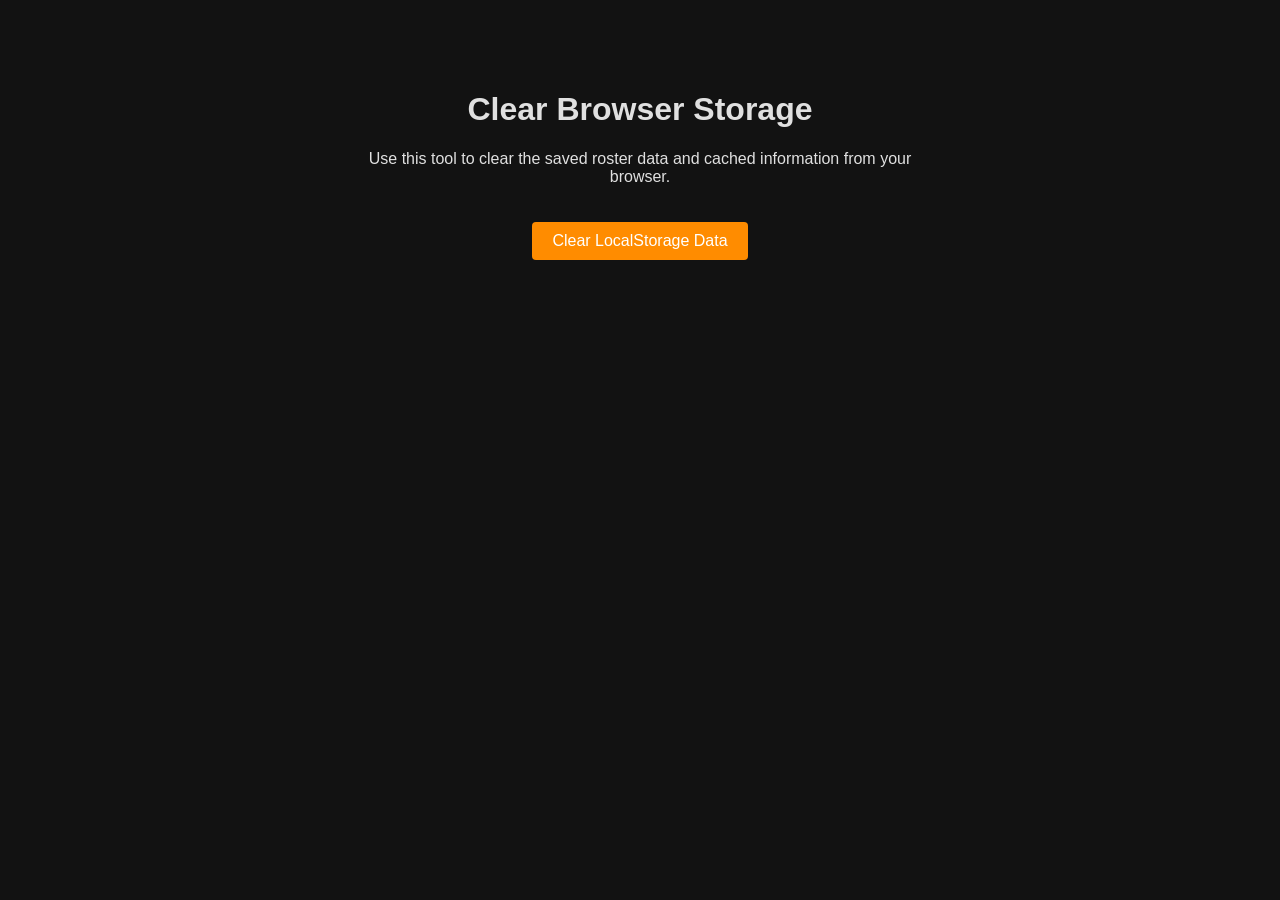
<file: clear-storage.html>
<!DOCTYPE html>
<html lang="en">
<head>
    <meta charset="UTF-8">
    <meta name="viewport" content="width=device-width, initial-scale=1.0">
    <title>Clear LocalStorage</title>
    <style>
        body {
            font-family: Arial, sans-serif;
            max-width: 600px;
            margin: 50px auto;
            padding: 20px;
            background-color: #121212;
            color: #e0e0e0;
            text-align: center;
        }
        button {
            background-color: #ff8c00;
            color: white;
            border: none;
            padding: 10px 20px;
            font-size: 16px;
            cursor: pointer;
            margin: 20px;
            border-radius: 4px;
        }
        .message {
            margin-top: 20px;
            padding: 15px;
            border-radius: 4px;
        }
        .success {
            background-color: #333;
            border-left: 4px solid #4CAF50;
        }
    </style>
</head>
<body>
    <h1>Clear Browser Storage</h1>
    <p>Use this tool to clear the saved roster data and cached information from your browser.</p>
    
    <button id="clearButton">Clear LocalStorage Data</button>
    
    <div id="message"></div>
    
    <script>
        // Clear localStorage and reload page
        document.getElementById('clearButton').addEventListener('click', function() {
            try {
                // List the items being cleared
                let items = [];
                for (let i = 0; i < localStorage.length; i++) {
                    items.push(localStorage.key(i));
                }
                
                // Clear all localStorage data
                localStorage.clear();
                
                // Show success message
                const message = document.getElementById('message');
                message.innerHTML = `
                    <div class="message success">
                        <h3>Storage Cleared Successfully!</h3>
                        <p>The following items were removed: ${items.join(', ') || 'No items found'}</p>
                        <p>Now <a href="index.html" style="color: #ff8c00;">return to the L1 Availability Tracker</a> and it will load your roster.csv from the data directory.</p>
                    </div>
                `;
                
                // Add auto-reload option
                const reloadButton = document.createElement('button');
                reloadButton.textContent = 'Reload Application Now';
                reloadButton.style.backgroundColor = '#4CAF50';
                reloadButton.style.marginTop = '20px';
                reloadButton.addEventListener('click', function() {
                    window.location.href = 'index.html';
                });
                
                message.querySelector('.message').appendChild(reloadButton);
                
            } catch (error) {
                const message = document.getElementById('message');
                message.innerHTML = `
                    <div class="message error" style="background-color: #333; border-left: 4px solid #f44336;">
                        <h3>Error Clearing Storage</h3>
                        <p>${error.message}</p>
                    </div>
                `;
            }
        });
    </script>
</body>
</html>
</file>
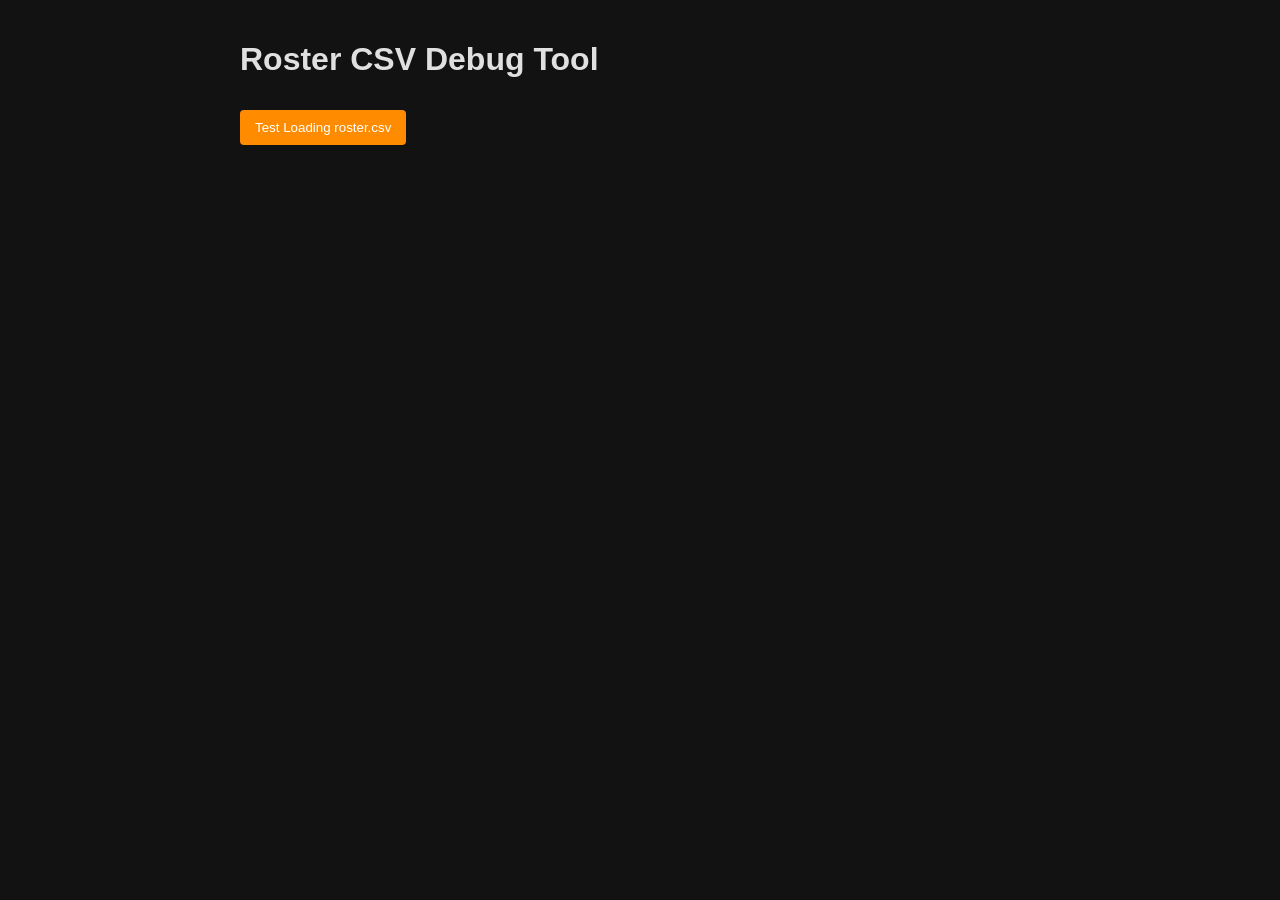
<file: debug.html>
<!DOCTYPE html>
<html lang="en">
<head>
    <meta charset="UTF-8">
    <meta name="viewport" content="width=device-width, initial-scale=1.0">
    <title>Roster Debug</title>
    <style>
        body {
            font-family: Arial, sans-serif;
            max-width: 800px;
            margin: 0 auto;
            padding: 20px;
            background-color: #121212;
            color: #e0e0e0;
        }
        pre {
            background-color: #333;
            padding: 10px;
            border-radius: 4px;
            overflow: auto;
            white-space: pre-wrap;
        }
        button {
            background-color: #ff8c00;
            color: white;
            padding: 10px 15px;
            border: none;
            border-radius: 4px;
            cursor: pointer;
            margin: 10px 0;
        }
        .success {
            color: #4CAF50;
        }
        .error {
            color: #f44336;
        }
    </style>
</head>
<body>
    <h1>Roster CSV Debug Tool</h1>
    <div>
        <button id="testLoadButton">Test Loading roster.csv</button>
    </div>
    <div id="output"></div>

    <script>
        document.getElementById('testLoadButton').addEventListener('click', function() {
            const output = document.getElementById('output');
            output.innerHTML = '<p>Attempting to load roster.csv...</p>';
            
            // Create a simple direct XHR request
            const xhr = new XMLHttpRequest();
            xhr.open('GET', './data/roster.csv', true);
            
            xhr.onreadystatechange = function() {
                if (xhr.readyState === 4) {
                    if (xhr.status === 200) {
                        const csvContent = xhr.responseText;
                        output.innerHTML += `<p class="success">✓ File loaded successfully!</p>`;
                        output.innerHTML += `<p>File size: ${csvContent.length} bytes</p>`;
                        output.innerHTML += `<p>First 100 characters:</p>`;
                        output.innerHTML += `<pre>${csvContent.substring(0, 100)}...</pre>`;
                        
                        // Try to parse the CSV
                        try {
                            const lines = csvContent.split('\n');
                            const headers = lines[0].split(',');
                            
                            output.innerHTML += `<p>Headers found: ${headers.join(', ')}</p>`;
                            output.innerHTML += `<p>Total rows (including header): ${lines.length}</p>`;
                            
                            // Show first 3 entries as JSON
                            const entries = [];
                            for (let i = 1; i < Math.min(4, lines.length); i++) {
                                if (!lines[i].trim()) continue;
                                const values = lines[i].split(',');
                                const entry = {};
                                headers.forEach((header, index) => {
                                    entry[header] = values[index];
                                });
                                entries.push(entry);
                            }
                            
                            output.innerHTML += `<p>First 3 entries:</p>`;
                            output.innerHTML += `<pre>${JSON.stringify(entries, null, 2)}</pre>`;
                        } catch (error) {
                            output.innerHTML += `<p class="error">Error parsing CSV: ${error.message}</p>`;
                        }
                    } else {
                        output.innerHTML += `<p class="error">× Failed to load file: ${xhr.status} ${xhr.statusText}</p>`;
                        output.innerHTML += '<p>Troubleshooting:</p>';
                        output.innerHTML += '<ol>';
                        output.innerHTML += '<li>Make sure roster.csv exists in the data folder</li>';
                        output.innerHTML += '<li>Check that the file is not open in another program</li>';
                        output.innerHTML += '<li>Try refreshing the page</li>';
                        output.innerHTML += '<li>Try running the page through a local web server</li>';
                        output.innerHTML += '</ol>';
                    }
                }
            };
            
            xhr.send();
        });
    </script>
</body>
</html>
</file>
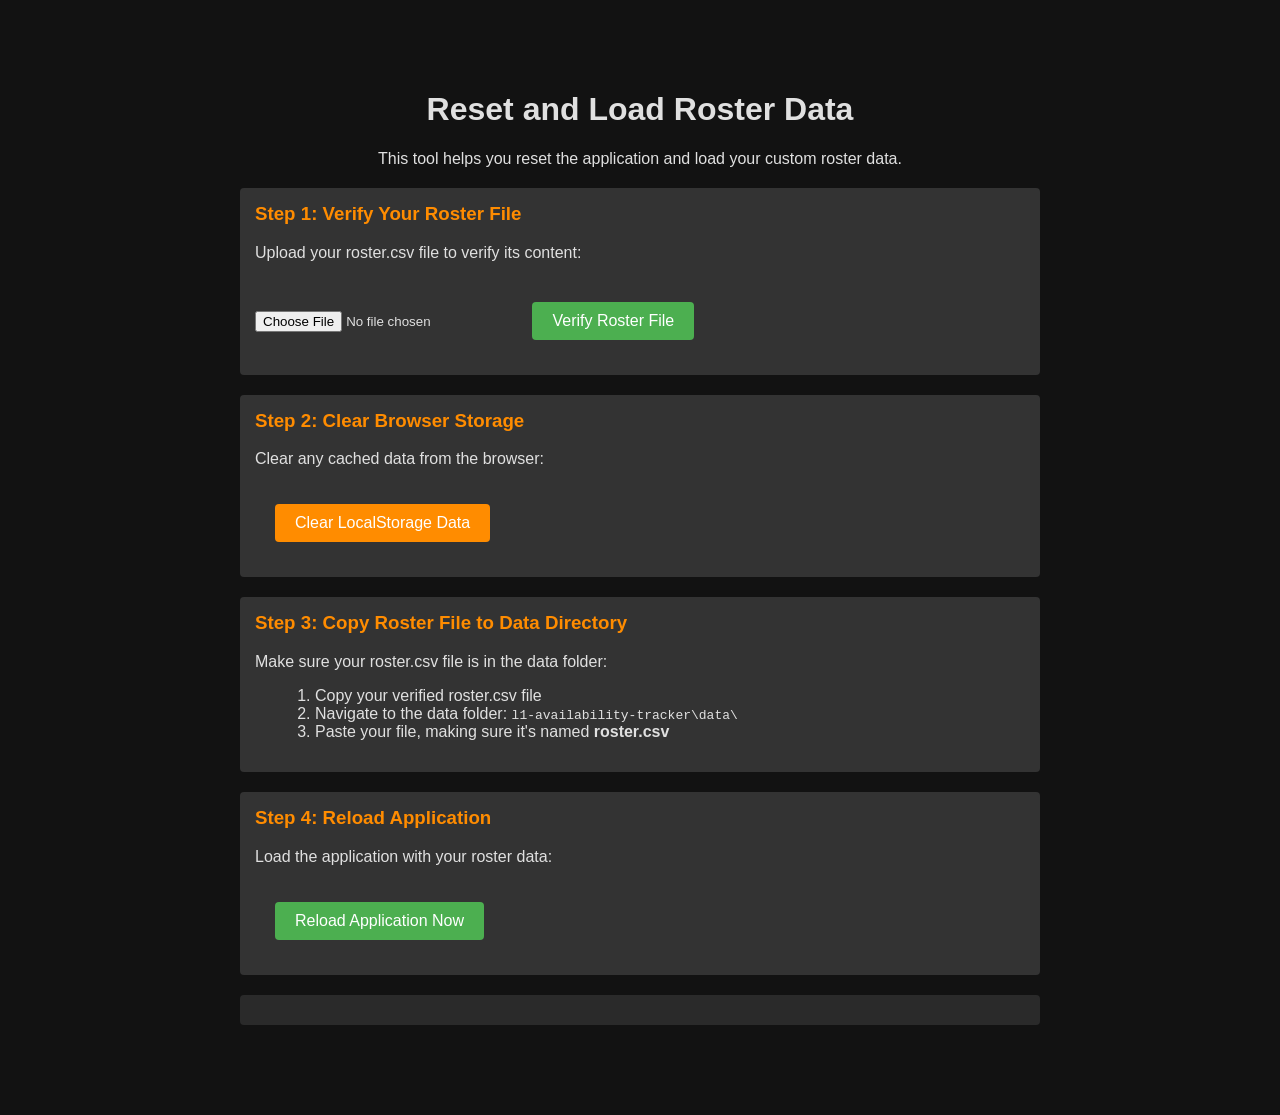
<file: reset-and-load.html>
<!DOCTYPE html>
<html lang="en">
<head>
    <meta charset="UTF-8">
    <meta name="viewport" content="width=device-width, initial-scale=1.0">
    <title>Reset and Load Roster Data</title>
    <style>
        body {
            font-family: Arial, sans-serif;
            max-width: 800px;
            margin: 50px auto;
            padding: 20px;
            background-color: #121212;
            color: #e0e0e0;
            text-align: center;
        }
        button {
            background-color: #ff8c00;
            color: white;
            border: none;
            padding: 10px 20px;
            font-size: 16px;
            cursor: pointer;
            margin: 20px;
            border-radius: 4px;
        }
        button.green {
            background-color: #4CAF50;
        }
        .message {
            margin-top: 20px;
            padding: 15px;
            border-radius: 4px;
        }
        .success {
            background-color: #333;
            border-left: 4px solid #4CAF50;
        }
        .debug-info {
            text-align: left;
            background-color: #2a2a2a;
            padding: 15px;
            border-radius: 4px;
            margin: 20px 0;
            max-height: 300px;
            overflow: auto;
        }
        .step {
            margin: 20px 0;
            padding: 15px;
            background-color: #333;
            border-radius: 4px;
            text-align: left;
        }
        h3 {
            margin-top: 0;
            color: #ff8c00;
        }
        .file-input {
            margin-top: 20px;
        }
    </style>
</head>
<body>
    <h1>Reset and Load Roster Data</h1>
    <p>This tool helps you reset the application and load your custom roster data.</p>
    
    <div class="step">
        <h3>Step 1: Verify Your Roster File</h3>
        <p>Upload your roster.csv file to verify its content:</p>
        <div id="file-status">
            <div class="file-input">
                <input type="file" id="rosterFileInput" accept=".csv">
                <button id="checkFileBtn" class="green">Verify Roster File</button>
            </div>
        </div>
    </div>
    
    <div class="step">
        <h3>Step 2: Clear Browser Storage</h3>
        <p>Clear any cached data from the browser:</p>
        <button id="clearButton">Clear LocalStorage Data</button>
    </div>
    
    <div class="step">
        <h3>Step 3: Copy Roster File to Data Directory</h3>
        <p>Make sure your roster.csv file is in the data folder:</p>
        <div style="text-align: left; margin-left: 20px;">
            <ol>
                <li>Copy your verified roster.csv file</li>
                <li>Navigate to the data folder: <code>l1-availability-tracker\data\</code></li>
                <li>Paste your file, making sure it's named <strong>roster.csv</strong></li>
            </ol>
        </div>
    </div>
    
    <div class="step">
        <h3>Step 4: Reload Application</h3>
        <p>Load the application with your roster data:</p>
        <button id="reloadBtn" class="green">Reload Application Now</button>
    </div>
    
    <div id="message" class="debug-info"></div>
    
    <script>
        // Verify the uploaded roster file
        document.getElementById('checkFileBtn').addEventListener('click', function() {
            const fileInput = document.getElementById('rosterFileInput');
            const fileStatus = document.getElementById('file-status');
            const file = fileInput.files[0];
            
            if (!file) {
                fileStatus.innerHTML = `
                    <div style="color: #f44336; font-weight: bold;">Please select a file first</div>
                    <div class="file-input">
                        <input type="file" id="rosterFileInput" accept=".csv">
                        <button id="checkFileBtn" class="green">Verify Roster File</button>
                    </div>
                `;
                
                // Reattach event listener to new button
                setTimeout(() => {
                    document.getElementById('checkFileBtn').addEventListener('click', arguments.callee);
                }, 0);
                
                return;
            }
            
            // Process the file
            const reader = new FileReader();
            reader.onload = function(e) {
                const contents = e.target.result;
                const lineCount = contents.split('\n').length;
                const firstLine = contents.split('\n')[0];
                
                fileStatus.innerHTML = `
                    <div style="color: #4CAF50; font-weight: bold;">✓ File verified successfully!</div>
                    <div>File name: ${file.name}</div>
                    <div>File size: ${file.size} bytes</div>
                    <div>Lines: ${lineCount}</div>
                    <div>First line: ${firstLine}</div>
                    <div style="margin-top: 15px; border: 1px dashed #4CAF50; padding: 10px; border-radius: 4px;">
                        <p><strong>Important:</strong> Make sure to copy this file to the data folder as <strong>roster.csv</strong></p>
                    </div>
                `;
                
                // Show in debug info
                document.getElementById('message').innerHTML += `
                    <div><strong>File Verification:</strong> ${file.name} checked successfully</div>
                    <div>Size: ${file.size} bytes</div>
                    <div>Lines: ${lineCount}</div>
                    <div>Header: ${firstLine}</div>
                    <hr>
                `;
            };
            
            reader.onerror = function() {
                fileStatus.innerHTML = `
                    <div style="color: #f44336; font-weight: bold;">✗ Error reading file</div>
                    <div class="file-input">
                        <input type="file" id="rosterFileInput" accept=".csv">
                        <button id="checkFileBtn" class="green">Try Again</button>
                    </div>
                `;
                
                // Reattach event listener to new button
                setTimeout(() => {
                    document.getElementById('checkFileBtn').addEventListener('click', arguments.callee);
                }, 0);
                
                // Show in debug info
                document.getElementById('message').innerHTML += `
                    <div><strong>File Error:</strong> Could not read file</div>
                    <hr>
                `;
            };
            
            reader.readAsText(file);
        });
        
        // Clear localStorage and report
        document.getElementById('clearButton').addEventListener('click', function() {
            try {
                // List the items being cleared
                let items = [];
                for (let i = 0; i < localStorage.length; i++) {
                    items.push(localStorage.key(i));
                }
                
                // Clear all localStorage data
                localStorage.clear();
                
                // Show success message
                const message = document.getElementById('message');
                message.innerHTML += `
                    <div><strong>Storage Cleared:</strong></div>
                    <div>The following items were removed: ${items.join(', ') || 'No items found'}</div>
                    <hr>
                `;
                
                // Show clear feedback
                this.textContent = "✓ Storage Cleared!";
                this.style.backgroundColor = "#4CAF50";
                
            } catch (error) {
                const message = document.getElementById('message');
                message.innerHTML += `
                    <div><strong>Storage Error:</strong> ${error.message}</div>
                    <hr>
                `;
                
                this.textContent = "✗ Error Clearing Storage";
                this.style.backgroundColor = "#f44336";
            }
        });
        
        // Reload the application with timestamp to force cache bypass
        document.getElementById('reloadBtn').addEventListener('click', function() {
            document.getElementById('message').innerHTML += `
                <div><strong>Reloading Application:</strong> Redirecting to index.html...</div>
            `;
            
            const timestamp = new Date().getTime();
            window.location.href = `index.html?t=${timestamp}`;
        });
    </script>
</body>
</html>
</file>
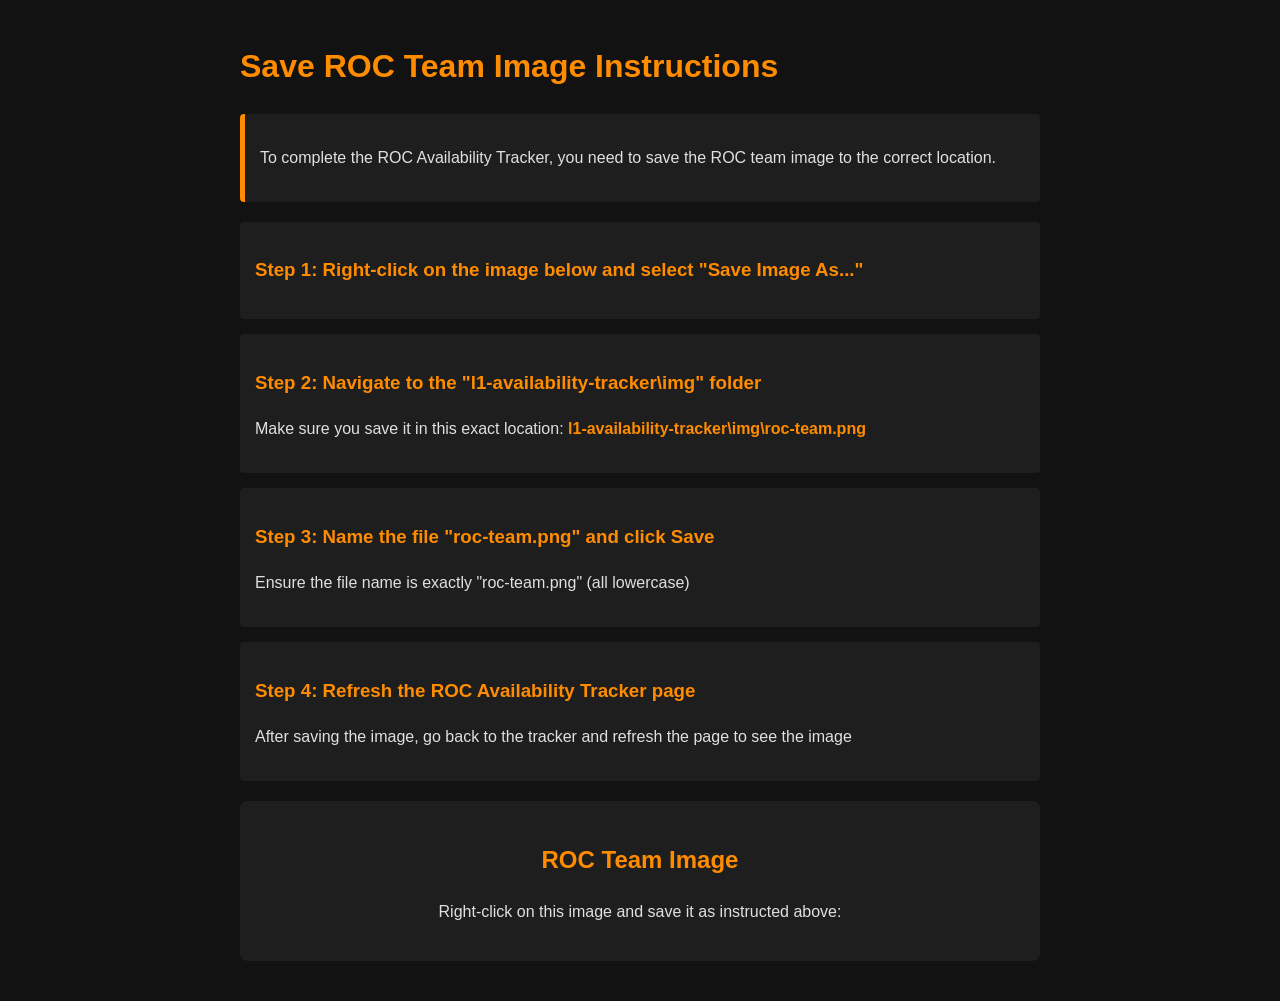
<file: save-image-instructions.html>
<!DOCTYPE html>
<html lang="en">
<head>
    <meta charset="UTF-8">
    <meta name="viewport" content="width=device-width, initial-scale=1.0">
    <title>Save ROC Team Image</title>
    <style>
        body {
            font-family: 'Segoe UI', Tahoma, Geneva, Verdana, sans-serif;
            line-height: 1.6;
            max-width: 800px;
            margin: 0 auto;
            padding: 20px;
            background-color: #121212;
            color: #e0e0e0;
        }
        h1, h2, h3 {
            color: #ff8c00;
        }
        .instructions {
            background-color: #1e1e1e;
            border-left: 5px solid #ff8c00;
            padding: 15px;
            margin: 20px 0;
            border-radius: 4px;
        }
        .steps {
            margin-top: 20px;
        }
        .step {
            margin-bottom: 15px;
            background-color: #1e1e1e;
            padding: 15px;
            border-radius: 4px;
        }
        .image-container {
            margin: 20px 0;
            text-align: center;
            background-color: #1e1e1e;
            padding: 20px;
            border-radius: 8px;
        }
        img {
            max-width: 100%;
            border: 1px solid #444;
            border-radius: 4px;
            box-shadow: 0 2px 5px rgba(0,0,0,0.3);
            background-color: rgba(255, 255, 255, 0.05);
            padding: 5px;
        }
        .note {
            background-color: #2d2a17;
            border-left: 5px solid #ffc107;
            padding: 15px;
            margin: 20px 0;
            border-radius: 4px;
        }
        strong {
            color: #ff8c00;
        }
        a {
            color: #ff8c00;
        }
    </style>
</head>
<body>
    <h1>Save ROC Team Image Instructions</h1>
    
    <div class="instructions">
        <p>To complete the ROC Availability Tracker, you need to save the ROC team image to the correct location.</p>
    </div>
    
    <div class="steps">
        <div class="step">
            <h3>Step 1: Right-click on the image below and select "Save Image As..."</h3>
        </div>
        
        <div class="step">
            <h3>Step 2: Navigate to the "l1-availability-tracker\img" folder</h3>
            <p>Make sure you save it in this exact location: <strong>l1-availability-tracker\img\roc-team.png</strong></p>
        </div>
        
        <div class="step">
            <h3>Step 3: Name the file "roc-team.png" and click Save</h3>
            <p>Ensure the file name is exactly "roc-team.png" (all lowercase)</p>
        </div>
        
        <div class="step">
            <h3>Step 4: Refresh the ROC Availability Tracker page</h3>
            <p>After saving the image, go back to the tracker and refresh the page to see the image</p>
        </div>
    </div>
    
    <div class="image-container">
        <h2>ROC Team Image</h2>
        <p>Right-click on this image and save it as instructed above:</p>
        <img src="[data-uri]
</file>
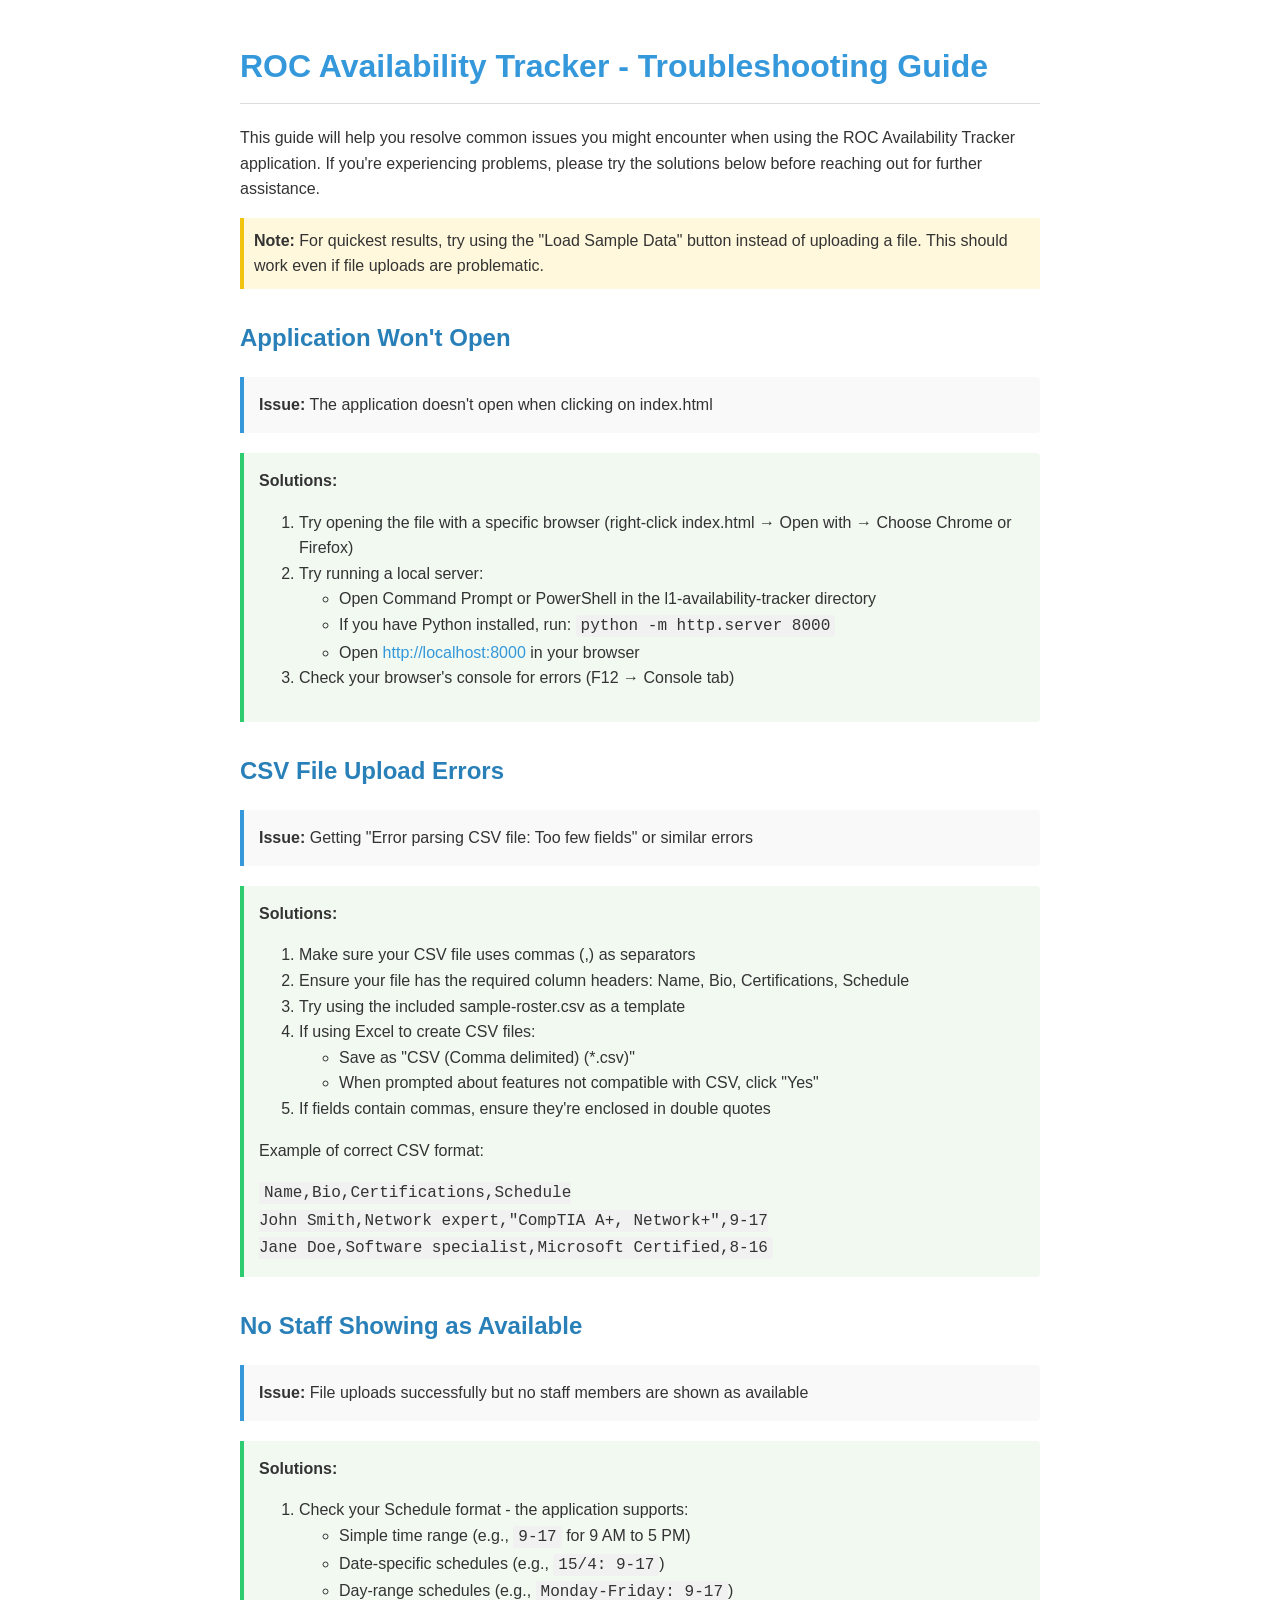
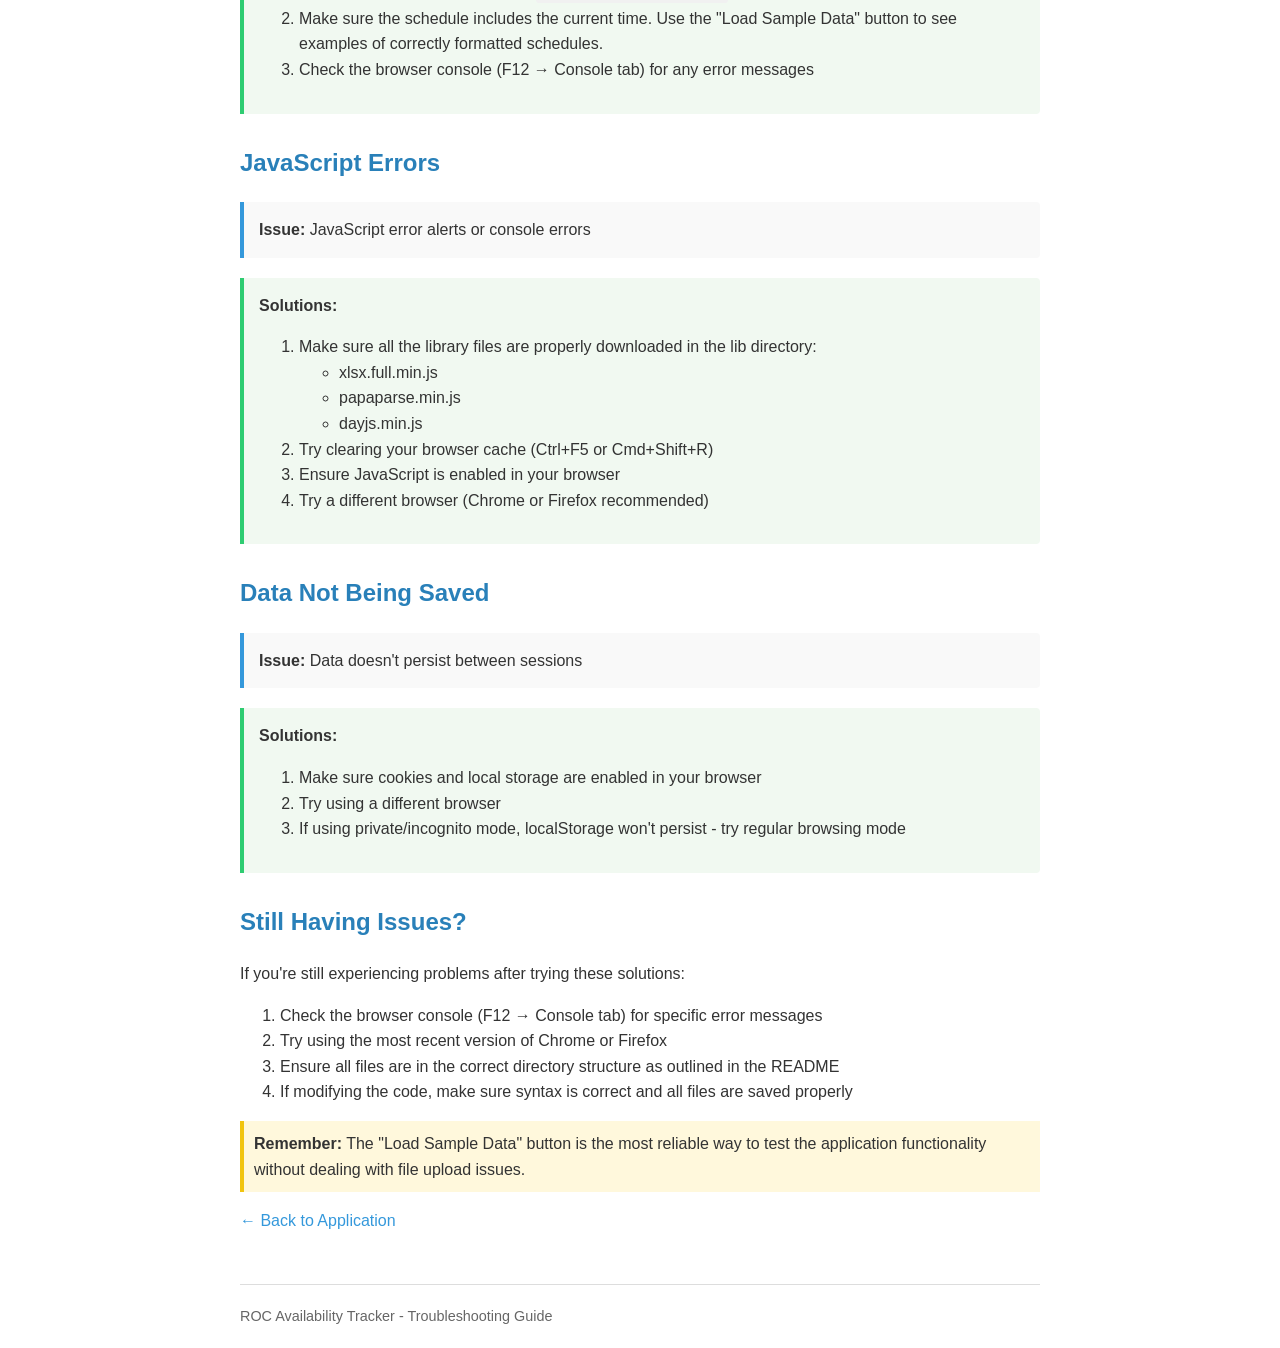
<file: troubleshooting.html>
<!DOCTYPE html>
<html lang="en">
<head>
    <meta charset="UTF-8">
    <meta name="viewport" content="width=device-width, initial-scale=1.0">
    <title>ROC Availability Tracker - Troubleshooting Guide</title>
    <style>
        body {
            font-family: 'Segoe UI', Tahoma, Geneva, Verdana, sans-serif;
            line-height: 1.6;
            max-width: 800px;
            margin: 0 auto;
            padding: 20px;
            color: #333;
        }
        
        h1 {
            color: #3498db;
            border-bottom: 1px solid #ddd;
            padding-bottom: 10px;
        }
        
        h2 {
            color: #2980b9;
            margin-top: 30px;
        }
        
        .issue {
            background-color: #f9f9f9;
            border-left: 4px solid #3498db;
            padding: 15px;
            margin: 20px 0;
            border-radius: 0 4px 4px 0;
        }
        
        .solution {
            background-color: #f1f9f1;
            border-left: 4px solid #2ecc71;
            padding: 15px;
            margin: 10px 0 20px;
            border-radius: 0 4px 4px 0;
        }
        
        code {
            background-color: #f1f1f1;
            padding: 2px 5px;
            border-radius: 3px;
            font-family: Consolas, Monaco, 'Courier New', monospace;
        }
        
        .note {
            background-color: #fff8dc;
            padding: 10px;
            border-left: 4px solid #f1c40f;
            margin: 10px 0;
        }
        
        a {
            color: #3498db;
            text-decoration: none;
        }
        
        a:hover {
            text-decoration: underline;
        }
    </style>
</head>
<body>
    <h1>ROC Availability Tracker - Troubleshooting Guide</h1>
    
    <p>
        This guide will help you resolve common issues you might encounter when using the ROC Availability Tracker application.
        If you're experiencing problems, please try the solutions below before reaching out for further assistance.
    </p>
    
    <div class="note">
        <strong>Note:</strong> For quickest results, try using the "Load Sample Data" button instead of uploading a file.
        This should work even if file uploads are problematic.
    </div>
    
    <h2>Application Won't Open</h2>
    
    <div class="issue">
        <strong>Issue:</strong> The application doesn't open when clicking on index.html
    </div>
    
    <div class="solution">
        <strong>Solutions:</strong>
        <ol>
            <li>Try opening the file with a specific browser (right-click index.html → Open with → Choose Chrome or Firefox)</li>
            <li>Try running a local server:
                <ul>
                    <li>Open Command Prompt or PowerShell in the l1-availability-tracker directory</li>
                    <li>If you have Python installed, run: <code>python -m http.server 8000</code></li>
                    <li>Open <a href="http://localhost:8000">http://localhost:8000</a> in your browser</li>
                </ul>
            </li>
            <li>Check your browser's console for errors (F12 → Console tab)</li>
        </ol>
    </div>
    
    <h2>CSV File Upload Errors</h2>
    
    <div class="issue">
        <strong>Issue:</strong> Getting "Error parsing CSV file: Too few fields" or similar errors
    </div>
    
    <div class="solution">
        <strong>Solutions:</strong>
        <ol>
            <li>Make sure your CSV file uses commas (,) as separators</li>
            <li>Ensure your file has the required column headers: Name, Bio, Certifications, Schedule</li>
            <li>Try using the included sample-roster.csv as a template</li>
            <li>If using Excel to create CSV files:
                <ul>
                    <li>Save as "CSV (Comma delimited) (*.csv)"</li>
                    <li>When prompted about features not compatible with CSV, click "Yes"</li>
                </ul>
            </li>
            <li>If fields contain commas, ensure they're enclosed in double quotes</li>
        </ol>
        
        <p>Example of correct CSV format:</p>
        <code>
            Name,Bio,Certifications,Schedule<br>
            John Smith,Network expert,"CompTIA A+, Network+",9-17<br>
            Jane Doe,Software specialist,Microsoft Certified,8-16
        </code>
    </div>
    
    <h2>No Staff Showing as Available</h2>
    
    <div class="issue">
        <strong>Issue:</strong> File uploads successfully but no staff members are shown as available
    </div>
    
    <div class="solution">
        <strong>Solutions:</strong>
        <ol>
            <li>Check your Schedule format - the application supports:
                <ul>
                    <li>Simple time range (e.g., <code>9-17</code> for 9 AM to 5 PM)</li>
                    <li>Date-specific schedules (e.g., <code>15/4: 9-17</code>)</li>
                    <li>Day-range schedules (e.g., <code>Monday-Friday: 9-17</code>)</li>
                </ul>
            </li>
            <li>Make sure the schedule includes the current time. Use the "Load Sample Data" button to see examples of correctly formatted schedules.</li>
            <li>Check the browser console (F12 → Console tab) for any error messages</li>
        </ol>
    </div>
    
    <h2>JavaScript Errors</h2>
    
    <div class="issue">
        <strong>Issue:</strong> JavaScript error alerts or console errors
    </div>
    
    <div class="solution">
        <strong>Solutions:</strong>
        <ol>
            <li>Make sure all the library files are properly downloaded in the lib directory:
                <ul>
                    <li>xlsx.full.min.js</li>
                    <li>papaparse.min.js</li>
                    <li>dayjs.min.js</li>
                </ul>
            </li>
            <li>Try clearing your browser cache (Ctrl+F5 or Cmd+Shift+R)</li>
            <li>Ensure JavaScript is enabled in your browser</li>
            <li>Try a different browser (Chrome or Firefox recommended)</li>
        </ol>
    </div>
    
    <h2>Data Not Being Saved</h2>
    
    <div class="issue">
        <strong>Issue:</strong> Data doesn't persist between sessions
    </div>
    
    <div class="solution">
        <strong>Solutions:</strong>
        <ol>
            <li>Make sure cookies and local storage are enabled in your browser</li>
            <li>Try using a different browser</li>
            <li>If using private/incognito mode, localStorage won't persist - try regular browsing mode</li>
        </ol>
    </div>
    
    <h2>Still Having Issues?</h2>
    
    <p>
        If you're still experiencing problems after trying these solutions:
    </p>
    
    <ol>
        <li>Check the browser console (F12 → Console tab) for specific error messages</li>
        <li>Try using the most recent version of Chrome or Firefox</li>
        <li>Ensure all files are in the correct directory structure as outlined in the README</li>
        <li>If modifying the code, make sure syntax is correct and all files are saved properly</li>
    </ol>
    
    <div class="note">
        <strong>Remember:</strong> The "Load Sample Data" button is the most reliable way to test the application functionality without dealing with file upload issues.
    </div>
    
    <p>
        <a href="./index.html">← Back to Application</a>
    </p>
    
    <footer style="margin-top: 50px; border-top: 1px solid #ddd; padding-top: 20px; color: #666; font-size: 0.9em;">
        ROC Availability Tracker - Troubleshooting Guide
    </footer>
</body>
</html>
</file>
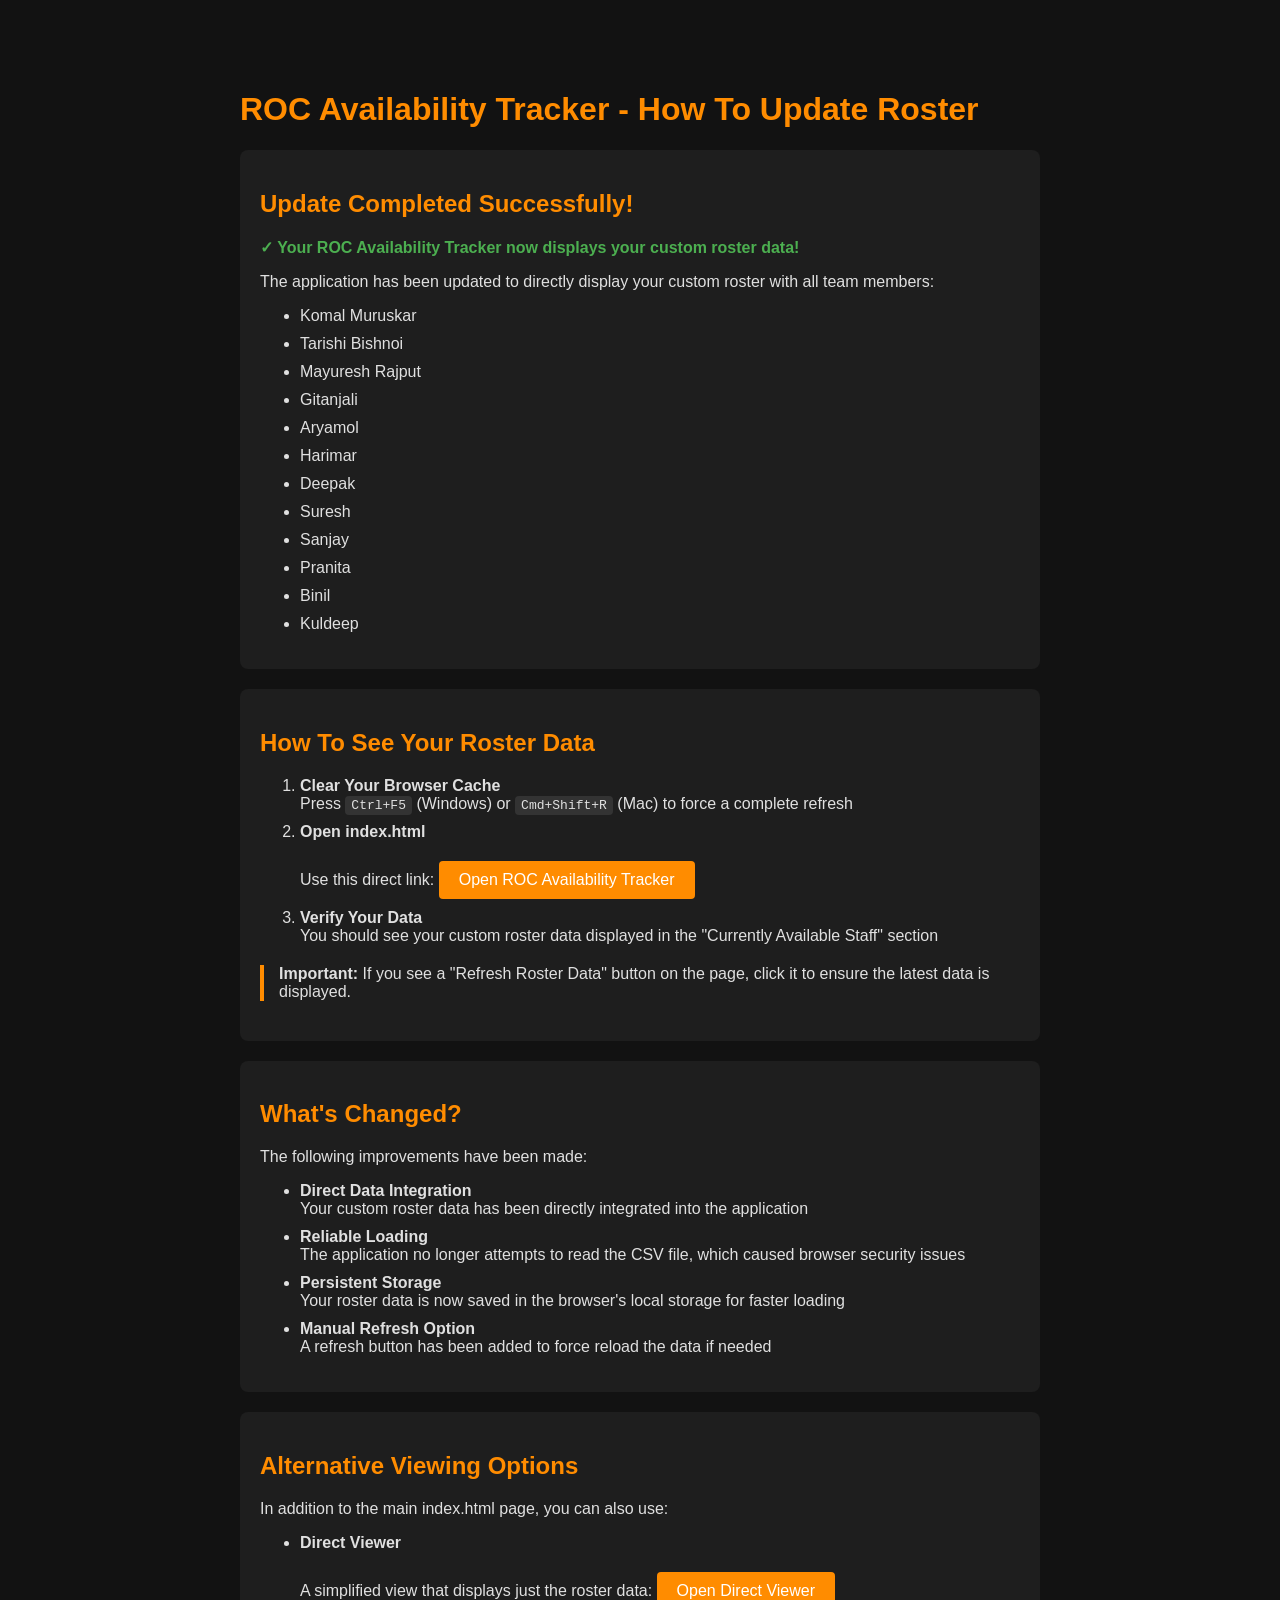
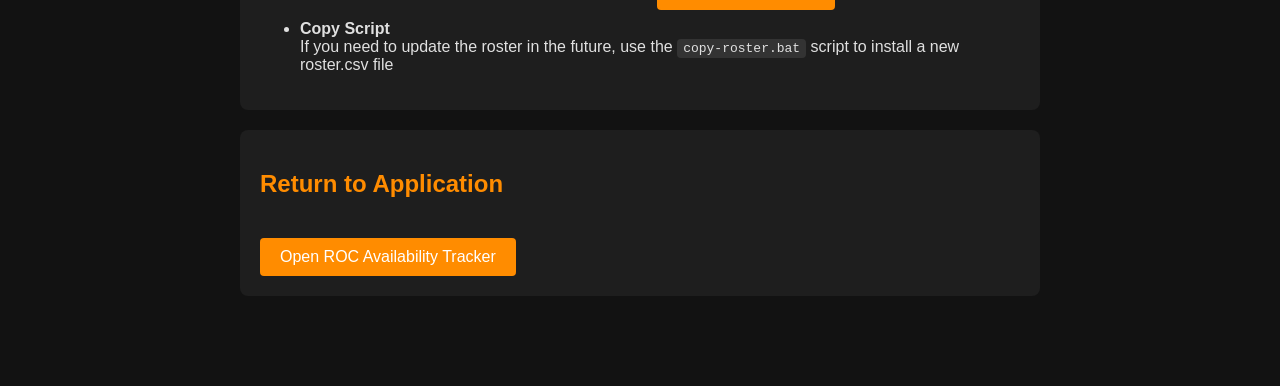
<file: update-instructions.html>
<!DOCTYPE html>
<html lang="en">
<head>
    <meta charset="UTF-8">
    <meta name="viewport" content="width=device-width, initial-scale=1.0">
    <title>ROC Availability Tracker - How To Update Roster</title>
    <style>
        body {
            font-family: Arial, sans-serif;
            max-width: 800px;
            margin: 50px auto;
            padding: 20px;
            background-color: #121212;
            color: #e0e0e0;
        }
        h1, h2, h3 {
            color: #ff8c00;
        }
        .instruction-box {
            background-color: #1e1e1e;
            border-radius: 8px;
            padding: 20px;
            margin: 20px 0;
        }
        code {
            background-color: #333;
            padding: 2px 6px;
            border-radius: 4px;
            font-family: monospace;
        }
        pre {
            background-color: #333;
            padding: 15px;
            border-radius: 4px;
            overflow-x: auto;
            white-space: pre-wrap;
        }
        .button {
            display: inline-block;
            background-color: #ff8c00;
            color: white;
            padding: 10px 20px;
            text-decoration: none;
            border-radius: 4px;
            margin-top: 20px;
            cursor: pointer;
        }
        .important {
            border-left: 4px solid #ff8c00;
            padding-left: 15px;
            margin: 20px 0;
        }
        ol li, ul li {
            margin-bottom: 10px;
        }
        .success {
            color: #4CAF50;
            font-weight: bold;
        }
    </style>
</head>
<body>
    <h1>ROC Availability Tracker - How To Update Roster</h1>
    
    <div class="instruction-box">
        <h2>Update Completed Successfully!</h2>
        <p class="success">✓ Your ROC Availability Tracker now displays your custom roster data!</p>
        
        <p>The application has been updated to directly display your custom roster with all team members:</p>
        <ul>
            <li>Komal Muruskar</li>
            <li>Tarishi Bishnoi</li>
            <li>Mayuresh Rajput</li>
            <li>Gitanjali</li>
            <li>Aryamol</li>
            <li>Harimar</li>
            <li>Deepak</li>
            <li>Suresh</li>
            <li>Sanjay</li>
            <li>Pranita</li>
            <li>Binil</li>
            <li>Kuldeep</li>
        </ul>
    </div>
    
    <div class="instruction-box">
        <h2>How To See Your Roster Data</h2>
        
        <ol>
            <li>
                <strong>Clear Your Browser Cache</strong><br>
                Press <code>Ctrl+F5</code> (Windows) or <code>Cmd+Shift+R</code> (Mac) to force a complete refresh
            </li>
            <li>
                <strong>Open index.html</strong><br>
                Use this direct link: <a href="index.html?t=0" class="button">Open ROC Availability Tracker</a>
            </li>
            <li>
                <strong>Verify Your Data</strong><br>
                You should see your custom roster data displayed in the "Currently Available Staff" section
            </li>
        </ol>
        
        <div class="important">
            <p><strong>Important:</strong> If you see a "Refresh Roster Data" button on the page, click it to ensure the latest data is displayed.</p>
        </div>
    </div>
    
    <div class="instruction-box">
        <h2>What's Changed?</h2>
        
        <p>The following improvements have been made:</p>
        
        <ul>
            <li>
                <strong>Direct Data Integration</strong><br>
                Your custom roster data has been directly integrated into the application
            </li>
            <li>
                <strong>Reliable Loading</strong><br>
                The application no longer attempts to read the CSV file, which caused browser security issues
            </li>
            <li>
                <strong>Persistent Storage</strong><br>
                Your roster data is now saved in the browser's local storage for faster loading
            </li>
            <li>
                <strong>Manual Refresh Option</strong><br>
                A refresh button has been added to force reload the data if needed
            </li>
        </ul>
    </div>
    
    <div class="instruction-box">
        <h2>Alternative Viewing Options</h2>
        
        <p>In addition to the main index.html page, you can also use:</p>
        
        <ul>
            <li>
                <strong>Direct Viewer</strong><br>
                A simplified view that displays just the roster data: <a href="direct-view.html" class="button">Open Direct Viewer</a>
            </li>
            <li>
                <strong>Copy Script</strong><br>
                If you need to update the roster in the future, use the <code>copy-roster.bat</code> script to install a new roster.csv file
            </li>
        </ul>
    </div>
    
    <div class="instruction-box">
        <h2>Return to Application</h2>
        <a href="index.html?t=0" class="button">Open ROC Availability Tracker</a>
    </div>
</body>
</html>
</file>
